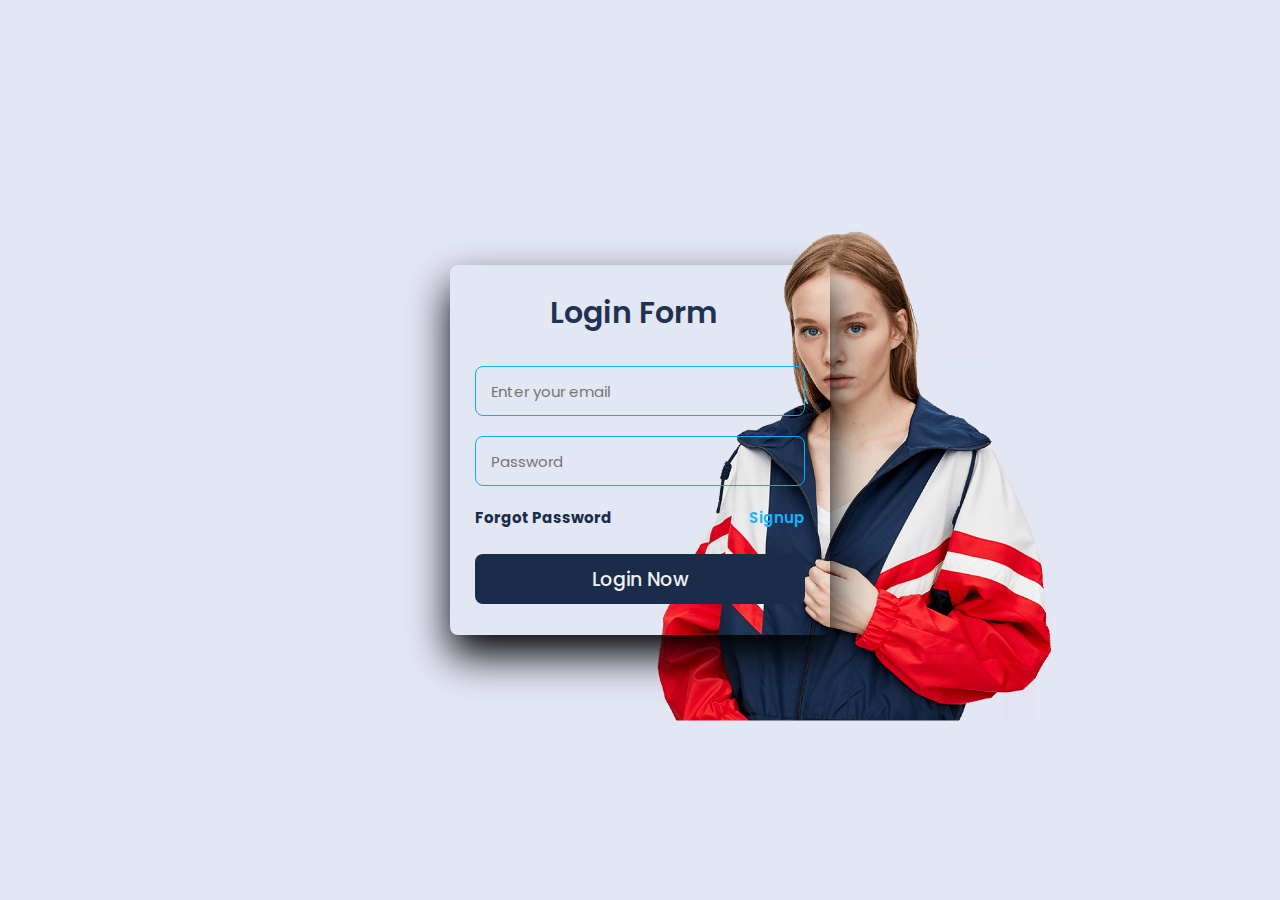
<file: login/login.html>
<!DOCTYPE html>
<html lang="en">
<head>
    <meta charset="UTF-8">
    <meta name="viewport" content="width=device-width, initial-scale=1.0">
    <title>Login</title>
    <link rel="stylesheet" href="../signup/signup.css">
</head>
<body>
    <div class="container">
        <header><h1>Login Form</h1></header>
        <form id="loginForm">
          <div class="field email-field">
            <div class="input-field">
              <input type="email" placeholder="Enter your email" class="email" required />
            </div>
            <span class="error email-error">
              <i class="bx bx-error-circle error-icon"></i>
              <p class="error-text">Please enter a valid email</p>
            </span>
          </div>
          <div class="field create-password">
            <div class="input-field">
              <input type="password" placeholder="Password" class="password" required />
              <i class="bx bx-hide show-hide"></i>
            </div>
            <span class="error password-error">
              <i class="bx bx-error-circle error-icon"></i>
              <p class="error-text">
                Please enter at least 8 characters with a number, symbol, small and
                capital letter.
              </p>
            </span>
          </div>
          <div class="links">
            <a href="#">Forgot Password</a>
            <a href="../signup/signup.html">Signup</a>
          </div>
          <div class="input-field button">
            <input type="submit"  value="Login Now" />
          </div>
        </form>
      </div>
      
      <img src="../images/hero4.png" width="950px" alt="">

    <script src="login.js"></script>
</body>
</html>
</file>
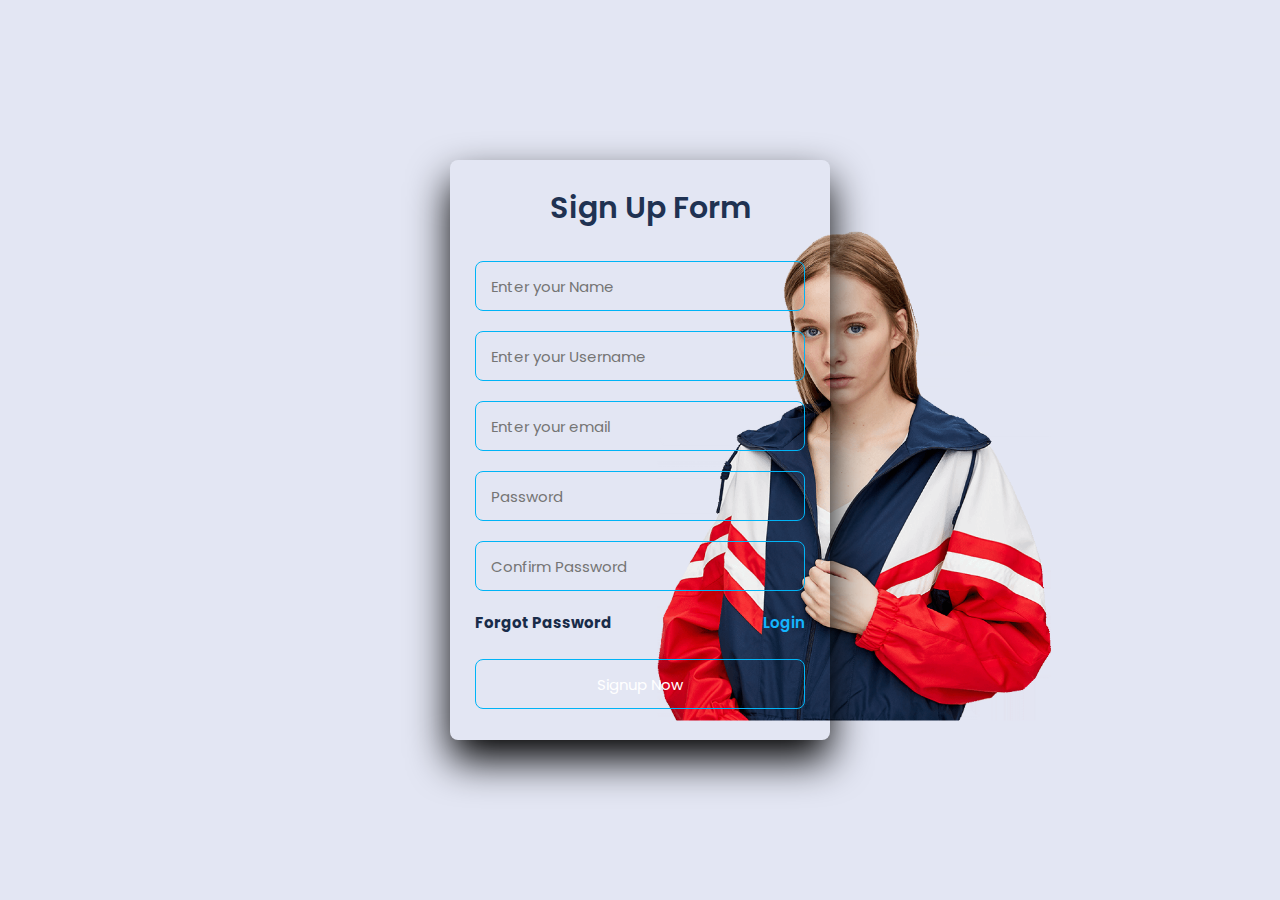
<file: signup/signup.html>
<!DOCTYPE html>
<html lang="en">
<head>
    <meta charset="UTF-8">
    <meta name="viewport" content="width=device-width, initial-scale=1.0">
    <title>Signup</title>
    <link rel="stylesheet" href="signup.css">
</head>
<body>
    
    <div class="container">

 
        <header><h1>Sign Up Form</h1></header>
        <form  action="#">
          <div class="field name-field">
            <div class="input-field">
              <input type="name" id="inputName"  placeholder="Enter your Name" class="name" required />
            </div>
            <span class="error name-error">
              <i class="bx bx-error-circle error-icon"></i>
              <p class="error-text">Please enter a valid Name</p>
            </span>
          </div>
          <div class="field username-field">
            <div class="input-field">
              <input type="name" id="inputUsername" placeholder="Enter your Username" class="username" required />
            </div>
            <span class="error name-error">
              <i class="bx bx-error-circle error-icon"></i>
              <p class="error-text">Please enter a valid Username</p>
            </span>
          </div>
          <div class="field email-field">
            <div class="input-field">
              <input type="email" id="inputEmail" placeholder="Enter your email" class="email" required />
            </div>
            <span class="error email-error">
              <i class="bx bx-error-circle error-icon"></i>
              <p class="error-text">Please enter a valid email</p>
            </span>
          </div>
          <div class="field create-password">
            <div class="input-field">
              <input type="password" id="inputPassword" placeholder="Password" class="password" required />
              <i class="bx bx-hide show-hide"></i>
            </div>
            <span class="error password-error">
              <i class="bx bx-error-circle error-icon"></i>
              <p class="error-text">
                Please enter at least 8 characters with number, symbol, small and
                capital letter.
              </p>
            </span>
          </div>
          <div class="field confirm-password">
            <div class="input-field">
              <input type="password" placeholder="Confirm Password" class="cPassword" required />
              <i class="bx bx-hide show-hide"></i>
            </div>
            <span class="error cPassword-error">
              <i class="bx bx-error-circle error-icon"></i>
              <p class="error-text">Password didn't match</p>
            </span>
          </div>
          <div class="text-center p-2  d-none" id="message"></div>
          <div class="links">
            <a href="#">Forgot Password</a>
            <a href="../login/login.html">Login</a>
          </div>
          <div class="input-field button">
            <!-- <input type="submit" id="signBtn" value="Signup Now" /> -->
            <button id="signBtn" class="btn btn-primary btn-lg btn-block btn-signup" >Signup Now</button>
          </div>
        </form>
      </div>

      <img src="../images/hero4.png" width="950px" alt="">



    <script src="signup.js"></script>
</body>
</html>
</file>
<file: signup/signup.css>
@import url("https://fonts.googleapis.com/css2?family=Poppins:wght@300;400;500;600&display=swap");

* {
    margin: 0;
    padding: 0;
    box-sizing: border-box;
    font-family: "Poppins", sans-serif;
  }
  body 
  {
      display: flex;
      justify-content: center;
      align-items: center;
      min-height: 100vh;
      background: #E3E6F3;
  }


.container {
    position: absolute;
    max-width: 380px;
    width: 100%;
    /* height: 57%; */
    padding: 25px;
    border-radius: 8px;
    background:none;  
    box-shadow: 0 20px 40px rgba(0,0,0,9);
    z-index: 100;
    /* border: 2px solid blue; */
  }
  .container header h1 {
    font-size: 30px;
    justify-content: center;
    align-items: center;
    font-weight: 600;
    padding-left:75px;
    color: #1F3252;
  }
  .container form {
    margin-top: 30px;
  }
  form .field {
    margin-bottom: 20px;
  }
  form .input-field {
    position: relative;
    height: 50px;
    width: 100%;
    color: white;
    
  }
  .input-field input {
    height: 100%;
    width: 100%;
    outline: none;
    border: none;
    border-radius: 8px;
    padding: 0 15px;
    font-size: 15px;
    background:none;
    color: white;
    border: 1.5px solid #00b4f6;
  }
  .input-field button {
    height: 100%;
    width: 100%;
    outline: none;
    border: none;
    border-radius: 8px;
    padding: 0 15px;
    font-size: 15px;
    background:none;
    color: white;
    border: 1.5px solid #00b4f6;
  }
  .invalid input {
    border-color: #00aaff;
  }
  .input-field .show-hide {
    position: absolute;
    right: 13px;
    top: 50%;
    transform: translateY(-50%);
    font-size: 20px;
    color: #ffffff;
    cursor: pointer;
    padding: 3px;
  }
  .field .error {
    display: flex;
    align-items: center;
    margin-top:10px;
    color: #ff0000;
    font-size: 14px;
    display: none;
  }
  .invalid .error {
    display: flex;
  }
  .error .error-icon {
    margin-right: 6px;
    font-size: 15px;
  }
  .create-password .error {
    align-items: flex-start;
  }
  .create-password .error-icon {
    margin-top: 4px;
  }
  .button {
    margin: 25px 0 6px;
  }
  
  form .links 
  {
      position: relative;
      width: 100%;
      display: flex;
      justify-content: space-between;
  }
  form .links a 
  {
      color: #192C49;
      text-decoration: none;
      font-size: 15px;
      font-weight: 700;
  }
  form .links a:nth-child(2)
  {
      color: rgb(20, 180, 255);
      font-weight: 600;
  }
  
  .button input {
    color: rgb(242, 239, 239);
    font-size: 19px;
    font-weight: 500;
    background-color: #192C49;
    cursor: pointer;
    transition: all 0.3s ease;
    border: none;
  }
  .button button:hover {
    background-color: rgb(70, 86, 255);
    color: white;
  }
  
  .button button:active {
    transform: scale(0.95);
  }
  

  .success-message {
    color: green;
    font-size: 24px;
  

}

.invalid .error-message {
  display: block;
  color: red;
  font-size: 14px;
}
.error-message {
  display: none;
}
.success-message {
  color: green;
  font-size: 24px;
}
</file>
